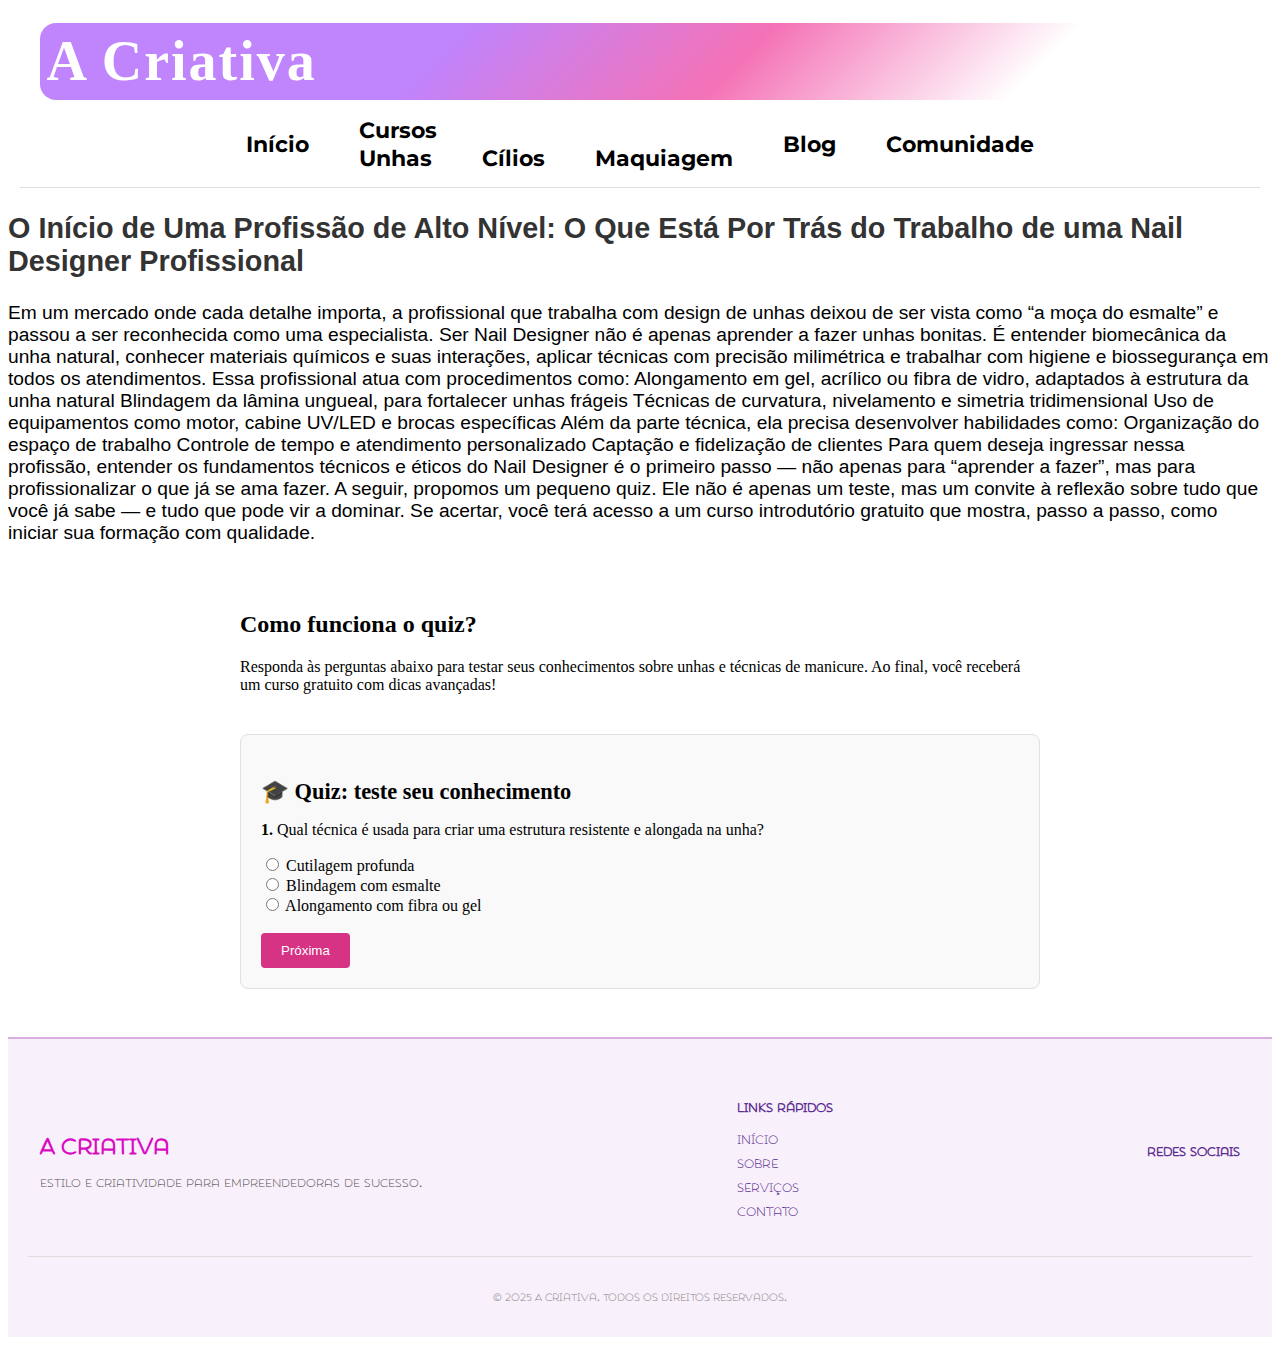
<file: blog/index.html>
<!DOCTYPE html>
<html lang="pt-BR">

<head>
  <meta charset="UTF-8" />
  <meta name="viewport" content="width=device-width, initial-scale=1" />
  <title>Blog | A Criativa</title>

  <!-- CSS -->
  <link rel="stylesheet" href="/css/header.css" />
  <link rel="stylesheet" href="/css/font.css" />
  <link rel="stylesheet" href="/css/style.css" />
  <link rel="stylesheet" href="/css/footer.css" />
  <link rel="stylesheet" href="/blog/css/quiz.css" />

  <!-- Swiper + FontAwesome + Google Fonts -->
  <link href="https://fonts.googleapis.com/css2?family=Great+Vibes&family=Montserrat:wght@400;600&display=swap"
    rel="stylesheet">
</head>
<script src="/header-loader.js" defer></script>
<script src="/js/menu.js" defer></script>
<script src="/js/cursos.js" defer></script>
<script src="/js/loading.js" defer></script>
<script src="/blog/js/blog.js" defer></script>

<body>

  <div id="header-placeholder"></div>
  <div id="conteudo" style="display: none;">
    <div id="carregando">Carregando...</div>
    <div id="conteudo" style="display: none;">
    </div>

    <div class="blog-meio">
      <section class="blog-texto">
        <h2>O Início de Uma Profissão de Alto Nível: O Que Está Por Trás do Trabalho de uma Nail Designer Profissional
        </h2>
        <p>Em um mercado onde cada detalhe importa, a profissional que trabalha com design de unhas deixou de ser vista
          como “a moça do esmalte” e passou a ser reconhecida como uma especialista.

          Ser Nail Designer não é apenas aprender a fazer unhas bonitas. É entender biomecânica da unha natural,
          conhecer materiais químicos e suas interações, aplicar técnicas com precisão milimétrica e trabalhar com
          higiene e biossegurança em todos os atendimentos.

          Essa profissional atua com procedimentos como:

          Alongamento em gel, acrílico ou fibra de vidro, adaptados à estrutura da unha natural

          Blindagem da lâmina ungueal, para fortalecer unhas frágeis

          Técnicas de curvatura, nivelamento e simetria tridimensional

          Uso de equipamentos como motor, cabine UV/LED e brocas específicas

          Além da parte técnica, ela precisa desenvolver habilidades como:

          Organização do espaço de trabalho

          Controle de tempo e atendimento personalizado

          Captação e fidelização de clientes

          Para quem deseja ingressar nessa profissão, entender os fundamentos técnicos e éticos do Nail Designer é o
          primeiro passo — não apenas para “aprender a fazer”, mas para profissionalizar o que já se ama fazer.

          A seguir, propomos um pequeno quiz. Ele não é apenas um teste, mas um convite à reflexão sobre tudo que você
          já sabe — e tudo que pode vir a dominar.

          Se acertar, você terá acesso a um curso introdutório gratuito que mostra, passo a passo, como iniciar sua
          formação com qualidade.</p>
      </section>

    </div>

    <div class="contquiz">
      <section class="quiz-instructions">
        <h2>Como funciona o quiz?</h2>
        <p>Responda às perguntas abaixo para testar seus conhecimentos sobre unhas e técnicas de manicure. Ao final,
          você receberá um curso gratuito com dicas avançadas!</p>
      </section>

      <section class="quiz-container" data-respostas-certas="b,c,a"
        data-link-curso="../cursos/curso-avancado-nail.html">
        <h3>🎓 Quiz: teste seu conhecimento</h3>

        <form id="quiz-form">
          <!-- Pergunta 1 -->
          <div class="pergunta" data-step="1">
            <p><strong>1.</strong> Qual técnica é usada para criar uma estrutura resistente e alongada na unha?</p>
            <label><input type="radio" name="q1" value="a"> Cutilagem profunda</label><br>
            <label><input type="radio" name="q1" value="b"> Blindagem com esmalte</label><br>
            <label><input type="radio" name="q1" value="c"> Alongamento com fibra ou gel</label><br><br>
            <button type="button" class="btn-next">Próxima</button>
          </div>

          <!-- Pergunta 2 -->
          <div class="pergunta" data-step="2" style="display:none;">
            <p><strong>2.</strong> Qual o primeiro passo antes de aplicar qualquer técnica de design de unhas?</p>
            <label><input type="radio" name="q2" value="a"> Esmaltação nude</label><br>
            <label><input type="radio" name="q2" value="b"> Preparação da unha natural com higiene e nivelamento</label><br>
            <label><input type="radio" name="q2" value="c"> Aplicação de primer</label><br><br>
            <button type="button" class="btn-next">Próxima</button>
          </div>

          <!-- Pergunta 3 -->
          <div class="pergunta" data-step="3" style="display:none;">
            <p><strong>3.</strong> Por que é importante estudar a anatomia da unha antes de atuar como Nail Designer?</p>
            <label><input type="radio" name="q3" value="a"> Para saber o tamanho ideal da unha</label><br>
            <label><input type="radio" name="q3" value="b"> Para aplicar técnicas com segurança e evitar danos à unha natural</label><br>
            <label><input type="radio" name="q3" value="c"> Para cortar corretamente a cutícula</label><br><br>
            <button type="submit">Finalizar</button>
          </div>
        </form>


        <div id="resultado-quiz"
          style="display:none; padding: 2rem; border: 2px solid #ccc; margin-top: 2rem; background-color: #f9f9f9; border-radius: 10px;">
          <div id="mensagem-resultado"></div>

          <div id="form-captura" style="margin-top: 1rem; display:none;">
            <h4>💌 Para receber seu curso gratuito, preencha abaixo:</h4>
            <form id="form-dados">
              <label>Nome: <input type="text" name="nome" required></label><br><br>
              <label>E-mail: <input type="email" name="email" required></label><br><br>
              <button type="submit">Receber curso</button>
            </form>
          </div>
        </div>
      </section>
    </div>

    <footer class="site-footer">
      <div class="footer-container">
        <div class="footer-logo">
          <h2>A Criativa</h2>
          <p>Estilo e criatividade para empreendedoras de sucesso.</p>
        </div>

        <div class="footer-links">
          <h4>Links rápidos</h4>
          <ul>
            <li><a href="#">Início</a></li>
            <li><a href="#">Sobre</a></li>
            <li><a href="#">Serviços</a></li>
            <li><a href="#">Contato</a></li>
          </ul>
        </div>

        <div class="footer-social">
          <h4>Redes sociais</h4>
          <div class="social-icons">
            <a href="#"><i class="fab fa-instagram"></i></a>
            <a href="#"><i class="fab fa-whatsapp"></i></a>
            <a href="#"><i class="fab fa-facebook-f"></i></a>
          </div>
        </div>
      </div>

      <div class="footer-bottom">
        <p>&copy; 2025 A Criativa. Todos os direitos reservados.</p>
      </div>
    </footer>

    <!-- Scripts -->
    <script src="/js/menu.js"></script>
</body>

</html>
</file>
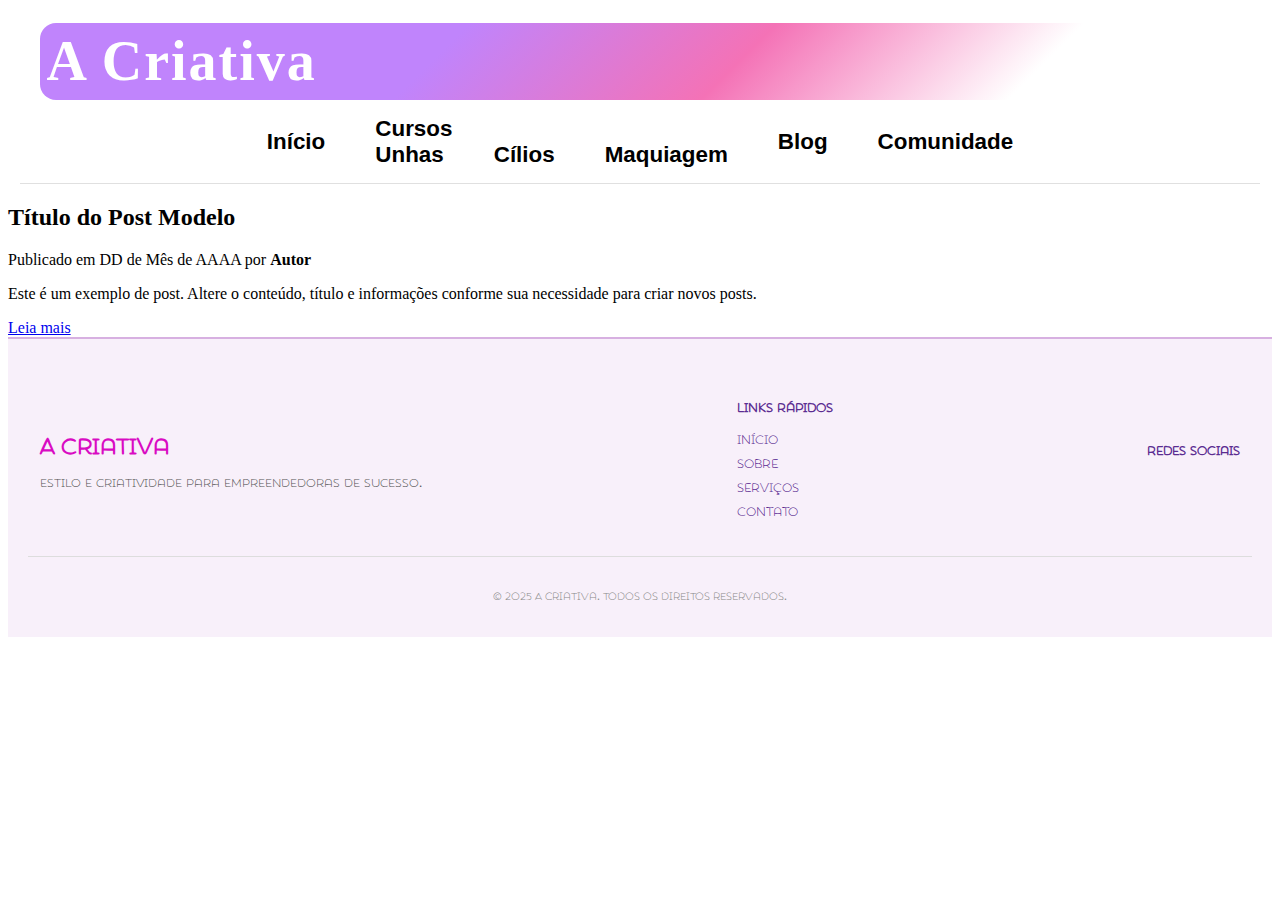
<file: comunidade/index.html>
<!DOCTYPE html>
<html lang="pt-BR">
<head>
  <meta charset="UTF-8" />
  <meta name="viewport" content="width=device-width, initial-scale=1" />
  <title>Nome-pagina | A Criativa</title>

    <link rel="stylesheet" href="../css/header.css" />   <!-- Nunca esqueça de editar o caminho das pastas para a logica do js do header funcionar -->
    <link rel="stylesheet" href="../css/font.css" />
    <link rel="stylesheet" href="../css/style.css" />
    <link rel="stylesheet" href="../css/footer.css" />
</head>
<!-- Scripts do header -->
<script src="../header-loader.js"></script>
<script src="../js/menu.js"></script>
<script src="../js/loading.js"></script>

<body>
  <!-- Estrutura para Spawnar o Menu o header completo no caso a header.html na raiz -->
  <div id="header-placeholder"></div>
   <div id="conteudo" style="display: none;">
      <div id="carregando">Carregando...</div>
  <div id="conteudo" style="display: none;">
    </div>
    <!-- Termina aqui -->

    <!-- Container Exemplo Blog -->
  <main class="blog-container">
      <!-- Seção Modelo - Edite conforme necessário -->
      <section class="blog-post modelo-exemplo">
        <h2 class="post-title">Título do Post Modelo</h2>
        <p class="post-meta">Publicado em DD de Mês de AAAA por <strong>Autor</strong></p>
        <p class="post-excerpt">Este é um exemplo de post. Altere o conteúdo, título e informações conforme sua necessidade para criar novos posts.</p>
        <a href="#" class="read-more">Leia mais</a>
      </section>
      <!-- Fim da Seção Modelo -->
    </main>
  <!-- Fim do Container Exemplo Blog -->

    <script src="../header-loader.js" defer></script>  <!-- ativa a função do header em js -->

  <!-- Footer -->
  <footer class="site-footer">
    <div class="footer-container">
      <div class="footer-logo">
        <h2>A Criativa</h2>
        <p>Estilo e criatividade para empreendedoras de sucesso.</p>
      </div>

      <div class="footer-links">
        <h4>Links rápidos</h4>
        <ul>
          <li><a href="#">Início</a></li>
          <li><a href="#">Sobre</a></li>
          <li><a href="#">Serviços</a></li>
          <li><a href="#">Contato</a></li>
        </ul>
      </div>

      <div class="footer-social">
        <h4>Redes sociais</h4>
        <div class="social-icons">
          <a href="#"><i class="fab fa-instagram"></i></a>
          <a href="#"><i class="fab fa-whatsapp"></i></a>
          <a href="#"><i class="fab fa-facebook-f"></i></a>
        </div>
      </div>
    </div>

    <div class="footer-bottom">
      <p>&copy; 2025 A Criativa. Todos os direitos reservados.</p>
    </div>
  </footer>

  <!-- Scripts -->
  <script src="/js/menu.js"></script>
</body>
</html>
</file>
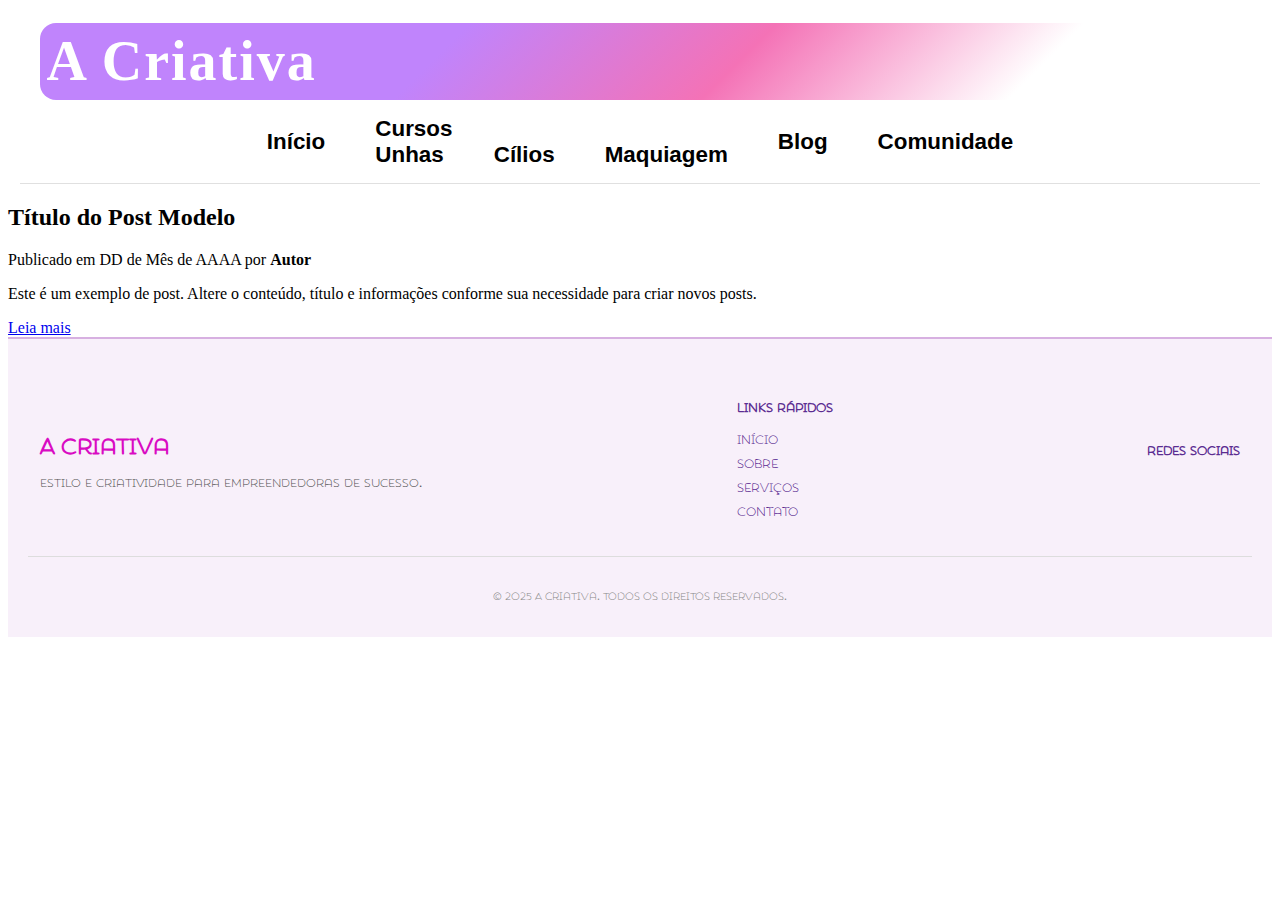
<file: modelo.html>
<!DOCTYPE html>
<html lang="pt-BR">
<head>
  <meta charset="UTF-8" />
  <meta name="viewport" content="width=device-width, initial-scale=1" />
  <title>Nome-pagina | A Criativa</title>

<link rel="stylesheet" href="/css/header.css" />
<link rel="stylesheet" href="/css/font.css" />
<link rel="stylesheet" href="/css/style.css" />
<link rel="stylesheet" href="/css/footer.css" />
</head>
<!-- Scripts do header -->
<script src="/header-loader.js" defer></script>
<script src="/js/menu.js" defer></script>
<script src="/js/cursos.js" defer></script>
<script src="/js/loading.js" defer></script>

<body>
  <!-- Estrutura para Spawnar o Menu o header completo no caso a header.html na raiz -->
  <div id="header-placeholder"></div>
   <div id="conteudo" style="display: none;">
      <div id="carregando">Carregando...</div>
  <div id="conteudo" style="display: none;">
    </div>
    <!-- Termina aqui -->

    <!-- Container Exemplo Blog -->
  <main class="blog-container">
      <!-- Seção Modelo - Edite conforme necessário -->
      <section class="blog-post modelo-exemplo">
        <h2 class="post-title">Título do Post Modelo</h2>
        <p class="post-meta">Publicado em DD de Mês de AAAA por <strong>Autor</strong></p>
        <p class="post-excerpt">Este é um exemplo de post. Altere o conteúdo, título e informações conforme sua necessidade para criar novos posts.</p>
        <a href="#" class="read-more">Leia mais</a>
      </section>
      <!-- Fim da Seção Modelo -->
    </main>
  <!-- Fim do Container Exemplo Blog -->


  <!-- Footer -->
  <footer class="site-footer">
    <div class="footer-container">
      <div class="footer-logo">
        <h2>A Criativa</h2>
        <p>Estilo e criatividade para empreendedoras de sucesso.</p>
      </div>

      <div class="footer-links">
        <h4>Links rápidos</h4>
        <ul>
          <li><a href="#">Início</a></li>
          <li><a href="#">Sobre</a></li>
          <li><a href="#">Serviços</a></li>
          <li><a href="#">Contato</a></li>
        </ul>
      </div>

      <div class="footer-social">
        <h4>Redes sociais</h4>
        <div class="social-icons">
          <a href="#"><i class="fab fa-instagram"></i></a>
          <a href="#"><i class="fab fa-whatsapp"></i></a>
          <a href="#"><i class="fab fa-facebook-f"></i></a>
        </div>
      </div>
    </div>

    <div class="footer-bottom">
      <p>&copy; 2025 A Criativa. Todos os direitos reservados.</p>
    </div>
  </footer>

  <!-- Scripts -->
  <script src="/js/menu.js"></script>
</body>
</html>
</file>
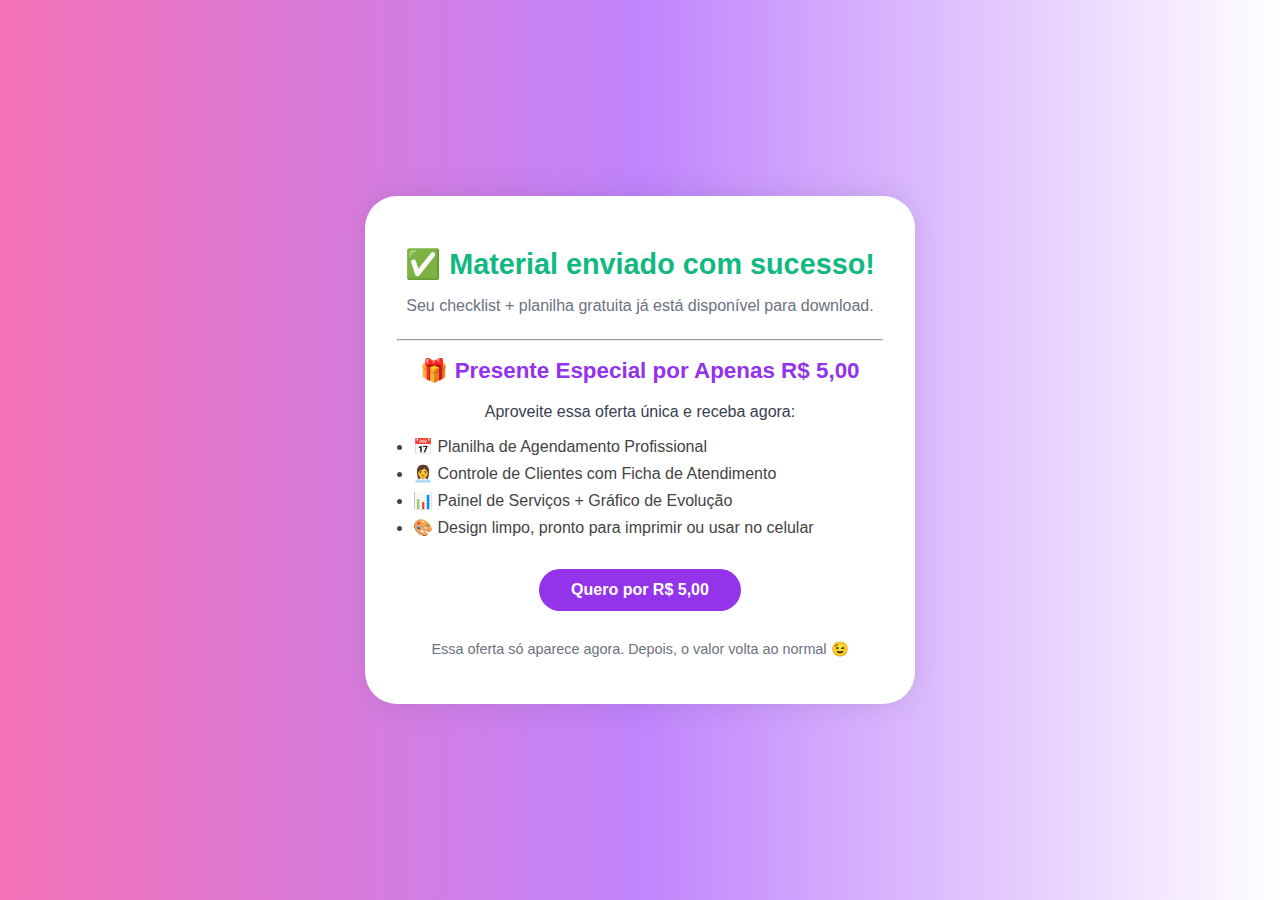
<file: blog/pages/obrigado.html>
<!DOCTYPE html>
<html lang="pt-BR">
<head>
  <meta charset="UTF-8" />
  <meta name="viewport" content="width=device-width, initial-scale=1.0" />
  <title>Obrigado! Veja esse presente extra 🎁</title>
  <link rel="stylesheet" href="/blog/css/obrigado.css" />
</head>
<body>
  <div class="container">
    <div class="box">
      <h1>✅ Material enviado com sucesso!</h1>
      <p class="sub">Seu checklist + planilha gratuita já está disponível para download.</p>

      <hr />

      <h2>🎁 Presente Especial por Apenas R$ 5,00</h2>
      <p class="oferta">Aproveite essa oferta única e receba agora:</p>

      <ul class="beneficios">
        <li>📅 Planilha de Agendamento Profissional</li>
        <li>👩‍💼 Controle de Clientes com Ficha de Atendimento</li>
        <li>📊 Painel de Serviços + Gráfico de Evolução</li>
        <li>🎨 Design limpo, pronto para imprimir ou usar no celular</li>
      </ul>

      <a href="https://seulinkdepagamento.com" class="botao-compra">
        Quero por R$ 5,00
      </a>

      <p class="extra">Essa oferta só aparece agora. Depois, o valor volta ao normal 😉</p>
    </div>
  </div>
</body>
</html>
</file>
<file: css/header.css>
header {
  max-width: 1200px;
  margin: 0 auto;
  
  align-items: center;
  justify-content: space-between;
  padding: 15px 20px;
  background-color: #ffffff;
  top: 0;
  z-index: 1000;
  border-bottom: 1px solid #e0e0e0; /* você pode trocar a cor se quiser */
}

@media (max-width: 768px) {
  header {
    position: sticky; /* ou fixed */
    top: 0;
  }
}

.header-content {
  justify-content: space-between;
  align-items: center;
  width: 100%;
}


.logo {
  margin: 0;
  padding: 0.4rem;
  font-family: 'Clicker Script';
  font-size: 3.5rem;
  color: white;
  background: linear-gradient(135deg, #c084fc 35%, #f472b6 60%, white 85%); /* roxo + rosa */
  border-radius: 1rem;
  letter-spacing: 2px;
  margin-right: 3rem;
  max-width: 100%
}

.logo-container {
  margin-bottom: 1rem;
}

.menu {
    display: flex;
  justify-content: center;
}
nav ul {
  display: flex;
  gap: 20px;
  list-style: none;
  padding: 0;
  margin: 0;
}

nav a {
  text-decoration: none;
  color: #5B2C91;
  font-weight: bold;
}



.menu-toggle {
  width: 100%;
  display: none;
  background: var(--cor-gradiente-primaria); /* roxo + rosa */
  border: none;
  font-size: 30px;
  cursor: pointer;
  align-items: center;
  -webkit-background-clip: text;
  -webkit-text-fill-color: transparent;
}

/* No mobile: mostrar menu-toggle e alinhar ao lado da logo */
@media (max-width: 768px) {
  .header-top {
    flex-direction: row;
    justify-content: space-between;
  }
  .logo {
      background: linear-gradient(135deg, #c084fc 35%, #f472b6 67%, white 91%); /* roxo + rosa */
  }

nav.menu {
  display: flex;
  gap: 20px;
}
.logo-container {
  grid-template-columns: 2fr 1fr; /* 50% + 50% */
  margin-bottom: 1rem;
  display: grid;
  align-items: center;
  justify-content: center;

}
.logo {
  font-size: 2.5rem;
  max-width: 100%
}

}




@media (max-width: 768px) {
  .menu-toggle {
    display: block;
    font-size: 40px; /* maior ícone no mobile */
  }

  nav.menu {
    display: none;
    flex-direction: column;
    position: absolute;
    top: 100%; /* exatamente após o header */
    left: 0;
    width: 100%;
    background: white;
    padding: 10px 0;
    box-shadow: 0 4px 8px rgba(0, 0, 0, .1);
    border-bottom: 1px solid #eee;
    z-index: 999;
  }

  nav.menu.active {
    display: flex;
  }

  nav.menu ul {
    flex-direction: column;
    gap: 10px;
    align-items: center;
  }
}

nav.menu ul {
  display: flex;
  align-items: center;
  gap: 50px;
}



nav ul li a {
  font-family: 'Montserrat', sans-serif;
  font-size: 1.4rem;
  color: #000000;
  text-decoration: none;
  font-weight: bold;
}

nav ul li a:hover {
  background: var(--cor-gradiente-primaria); /* roxo + rosa */
  -webkit-background-clip: text;
  -webkit-text-fill-color: transparent;
  text-decoration: underline;
}
</file>
<file: css/font.css>
@font-face {
  font-family: 'MinhaFonte';
  src: url('/font/ShowcaseSans.otf') format('opentype');
  font-weight: normal;
  font-style: normal;
}
@font-face {
  font-family: 'logo';
  src: url('/font/Sweet\ Candy\ Pink.otf') format('opentype');
  font-weight: normal;
  font-style: normal;
}
</file>
<file: css/style.css>
:root {
  --cor-gradiente-primaria: linear-gradient(135deg, #c084fc, #f472b6); 
  --cor-gradiente-secudaria: linear-gradient(135deg, #f472b6, #c084fc); 
  --cor-primaria: #c084fc; 
  --cor-secundaria: #f472b6; 
}---
body {
  font-family: Arial, sans-serif;
  background: #ffffff;
  margin: 0; /* Remove margens padrão do body */
  padding: 20px;
  color: #333;
}


.elogio h1 {
  font-family: 'Montserrat', sans-serif; 
  font-size: 1.4rem;                     
  background: var(--cor-gradiente-primaria); /* Usa a cor gradiente que criamos lá em cima */
  -webkit-background-clip: text;         /* Aplica o fundo gradiente apenas no texto */
  -webkit-text-fill-color: transparent;  /* Deixa o texto transparente para ver o fundo */
  font-weight: bold;                     
  margin-top: 2rem;                      /* Espaçamento acima do título */
  text-align: center;                    
  text-transform: uppercase;             /* Coloca o texto em letras maiúsculas */
}

@media (max-width: 768px) {
   .elogio h1{
    font-size: 0.9rem;     
   }
  }

.container {
    max-width: 1200px;
    ;
    display: flex;
    flex-direction: column;
    /* Um embaixo do outro */
    align-items: center;
    /* Centraliza na horizontal */
    width: 100%;
    margin: 1rem auto;
}


.bonus-section {
  margin: 3rem auto;
  padding: 2rem;
  background: #fff0f5;
  border-radius: 12px;
  text-align: center;
  max-width: 700px;
  box-shadow: 0 4px 12px rgba(0, 0, 0, 0.05);
}

.bonus-content h2 {
  font-size: 1.8rem;
  color: #c2185b;
  margin-bottom: 1rem;
}

.bonus-content p {
  font-size: 1rem;
  margin-bottom: 1rem;
}

.bonus-benefits {
  list-style: none;
  padding: 0;
  margin-bottom: 1.5rem;
}

.bonus-benefits li {
  margin-bottom: 0.5rem;
  font-weight: 500;
  color: #444;
}

.bonus-button {
  display: inline-block;
  padding: 0.8rem 1.4rem;
  background-color: #c2185b;
  color: white;
  text-decoration: none;
  font-weight: bold;
  border-radius: 8px;
  transition: background 0.3s ease;
}

.bonus-button:hover {
  background-color: #a3154a;
}
</file>
<file: css/footer.css>
.site-footer {
  background-color: #f8f0fa;
  color: #5b2c91;
  padding: 40px 20px 20px;
  font-family: 'MinhaFonte', sans-serif;
  border-top: 2px solid #d7b0e1;

}

.footer-container {
  max-width: 1200px;
  display: flex;
  flex-wrap: wrap;
  align-items: center;
  justify-content: space-between;
  margin: 0 auto;
  gap: 30px;
}

.footer-logo h2 {
  font-size: 1.8rem;
  color: #d90bc3;
  margin-bottom: 10px;
}

.footer-logo p {
  font-size: 0.95rem;
  color: #555;
}

.footer-links ul {
  list-style: none;
  padding: 0;
}

.footer-links h4,
.footer-social h4 {
  margin-bottom: 10px;
  font-size: 1rem;
  color: #5b2c91;
}

.footer-links li {
  margin-bottom: 8px;
}

.footer-links a {
  text-decoration: none;
  color: #5b2c91;
  transition: color 0.3s;
}

.footer-links a:hover {
  color: #d90bc3;
}

.social-icons a {
  color: #5b2c91;
  font-size: 1.4rem;
  margin-right: 12px;
  transition: color 0.3s;
}

.social-icons a:hover {
  color: #d90bc3;
}

.footer-bottom {
  text-align: center;
  padding-top: 20px;
  font-size: 0.85rem;
  color: #888;
  border-top: 1px solid #ddd;
  margin-top: 20px;
}
</file>
<file: blog/css/quiz.css>
.contquiz {
  max-width: 800px;
  margin: 2rem auto; /* centraliza horizontalmente e dá espaço vertical */
  display: block;
  align-items: center;    /* centraliza conteúdo no eixo horizontal */
  gap: 16px;
  padding: 1rem;
}



.quiz-container {
  flex-direction: column;
  align-items: center;  
  background: #f9f9f9;
  border: 1px solid #e0e0e0;
  padding: 20px;
  margin-top: 40px;
  border-radius: 8px;
}

.quiz-container h3 {
  font-size: 1.4rem;
  margin-bottom: 10px;
}

.quiz-container button {
  background: #d63384;
  color: white;
  padding: 10px 20px;
  border: none;
  border-radius: 4px;
  cursor: pointer;
}

.quiz-instructions{
  flex:300px; /* cresce, encolhe e largura base */
  max-width: 100%;
}

.blog-texto {
  font-family: 'Source Sans Pro', Sans-serif;
  color: #333;
  font-size: 1.2rem;
  font-weight: 400;
  max-width: 100%;
}

.blog-texto p {
    font: 'Source Sans Pro', Sans-serif;
      color: #000000;
}
</file>
<file: blog/css/obrigado.css>
body {
  margin: 0;
  padding: 0;
  font-family: 'Segoe UI', sans-serif;
  background: linear-gradient(to right, #f472b6, #c084fc, white);
  display: flex;
  justify-content: center;
  align-items: center;
  min-height: 100vh;
}

.container {
  padding: 2rem;
  max-width: 550px;
  width: 100%;
}

.box {
  background: white;
  border-radius: 2rem;
  box-shadow: 0 0 30px rgba(0, 0, 0, 0.1);
  padding: 2rem;
  text-align: center;
}

h1 {
  color: #10b981;
  font-size: 1.8rem;
  margin-bottom: 0.5rem;
}

.sub {
  color: #6b7280;
  font-size: 1rem;
  margin-bottom: 1.5rem;
}

h2 {
  color: #9333ea;
  margin-top: 1rem;
  font-size: 1.4rem;
}

.oferta {
  color: #374151;
  margin-bottom: 1rem;
}

.beneficios {
  text-align: left;
  padding-left: 1rem;
  margin-bottom: 2rem;
  color: #444;
}

.beneficios li {
  margin-bottom: 0.5rem;
}

.botao-compra {
  background: #9333ea;
  color: white;
  padding: 0.75rem 2rem;
  border-radius: 1.5rem;
  text-decoration: none;
  font-weight: bold;
  transition: background 0.3s;
  display: inline-block;
  margin-bottom: 1rem;
}

.botao-compra:hover {
  background: #7e22ce;
}

.extra {
  font-size: 0.9rem;
  color: #6b7280;
}
</file>
